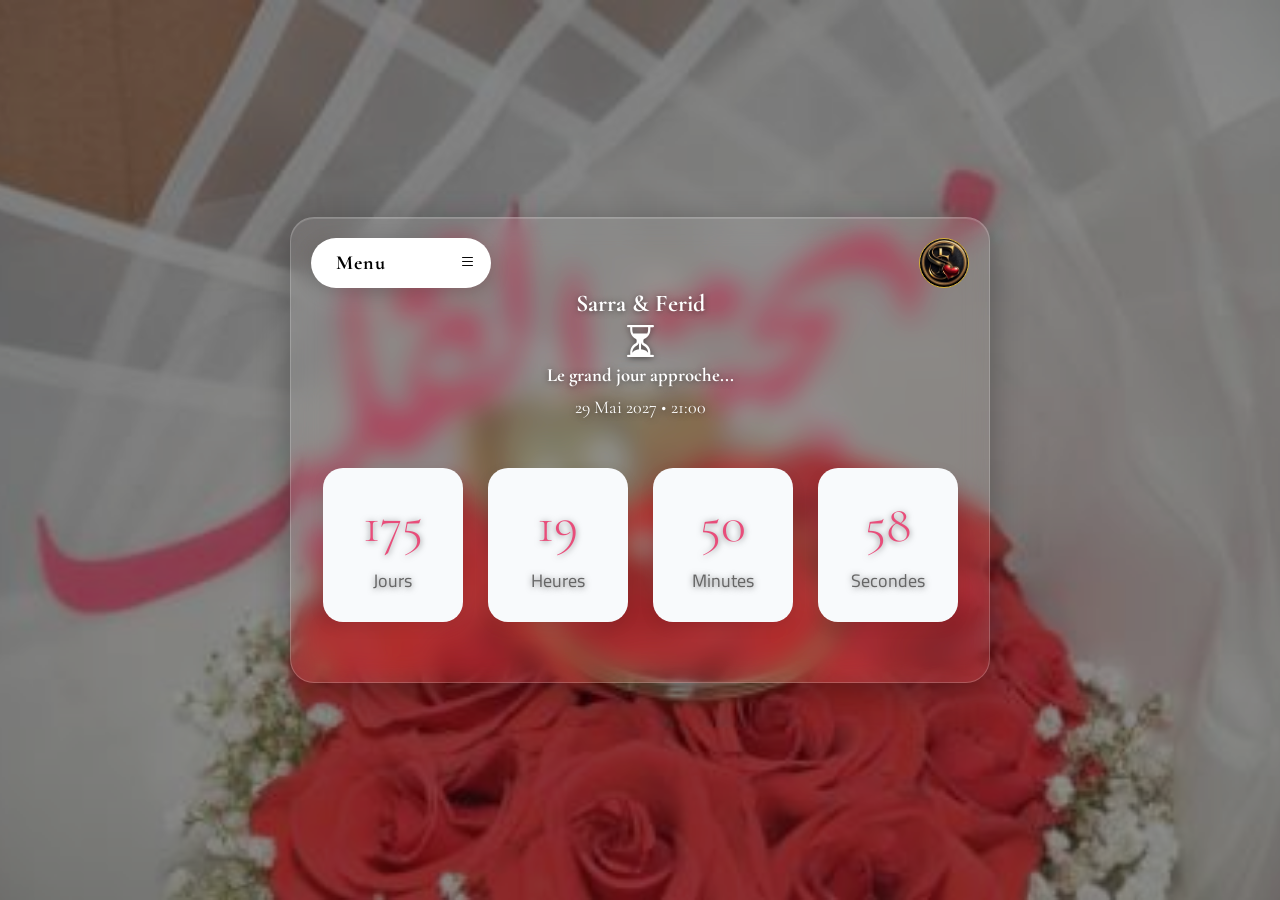
<file: index.html>
<!DOCTYPE html>
<html lang="fr">
    <head>
        <link rel="manifest" href="manifest.json">
        <meta name="theme-color" content="#e84d7a">
        <meta name="mobile-web-app-capable" content="yes">
        <meta charset="UTF-8">
        <meta name="viewport" content="width=device-width, initial-scale=1.0, user-scalable=yes">
        <link rel="stylesheet" href="https://cdn.jsdelivr.net/npm/bootstrap-icons@1.13.1/font/bootstrap-icons.min.css">
        <title>Sarra & Ferid</title>
        <link rel="stylesheet" href="index.css">
    </head>
    <body>
        <main>
            <div class="card">
                <div id="logo"></div>
                <div class="menu-panel" id="menu">
                    <div class="menu-header" id="toggleMenu">
                        <span class="menu-title">Menu</span>
                        <i class="bi bi-list"></i>
                    </div>
                    <div class="menu-content">
                        <ul>
                            <li><a href="moments.html">Moments</a></li>
                            <li><a href="frais.html">Préparatifs</a></li>
                            <li><a href="cagnotte.html">Cagnotte</a></li>
                            <li><a href="social.html">Social</a></li>
                        </ul>
                    </div>
                </div>
                <!-- POINT 3 : div → span (block dans inline = HTML invalide) -->
                <h2>
                    <span class="titre">Sarra & Ferid</span><br>
                    <i class="bi bi-hourglass-split"></i>
                </h2>
                <h3>
                    Le grand jour approche...
                </h3>
                <div class="subtitle">29 Mai 2027 • 21:00</div>
                <div id="countdown">
                    <div class="box">
                        <div class="value" id="days">0</div>
                        <div class="label">Jours</div>
                    </div>
                    <div class="box">
                        <div class="value" id="hours">00</div>
                        <div class="label">Heures</div>
                    </div>
                    <div class="box">
                        <div class="value" id="minutes">00</div>
                        <div class="label">Minutes</div>
                    </div>
                    <div class="box">
                        <div class="value" id="seconds">00</div>
                        <div class="label">Secondes</div>
                    </div>
                </div>
            </div>
        </main>
        <div id="slideshow">
            <div class="slide active" style="background-image: url('photos/photo1.jpg')"></div>
            <div class="slide" style="background-image: url('photos/photo2.jpg')"></div>
            <div class="slide" style="background-image: url('photos/photo3.jpg')"></div>
        </div>
        <script>
            if ('serviceWorker' in navigator) {
                navigator.serviceWorker.register('/fersar/sw.js');
            }
        </script>
        <script>
            // Slideshow ////////////////////////////////////////////////////////////////////////////////////////////////////////////
            const slides = document.querySelectorAll('.slide');
            let current = 0;
 
            setInterval(() => {
                slides[current].classList.remove('active');
                current = (current + 1) % slides.length;
                slides[current].classList.add('active');
            }, 4000);
 
            // Menu //////////////////////////////////////////////////////////////////////////////////////////////////////////////
            const menu = document.getElementById("menu");
            const menuHeader = document.getElementById("toggleMenu");
 
            // Fonction isolée pour fermer le menu proprement
            function closeMenu() {
                menu.classList.remove("open");
                menuHeader.classList.remove("close-mode");
            }

            // Clic sur le bouton Menu
            menuHeader.onclick = (e) => {
                e.stopPropagation(); // Empêche l'événement de monter jusqu'au document
                menu.classList.toggle("open");
                menuHeader.classList.toggle("close-mode");
            };
 
            // Empêche également la fermeture si on clique à l'intérieur de la liste du menu
            menu.onclick = (e) => {
                e.stopPropagation();
            };

            // Clic n'importe où dans la page
            document.addEventListener("click", () => {
                closeMenu();
            });

            // Appui sur la touche Escape
            window.addEventListener("keydown", (e) => {
                if (e.key === "Escape") {
                    closeMenu();
                }
            });
 
            // Countdown ////////////////////////////////////////////////////////////////////////////////////////////////////////////
            const target = new Date("2027-05-29T21:00:00").getTime();
 
            function updateCountdown() {
                const now = new Date().getTime();
                const distance = target - now;
 
                if (distance <= 0) {
                    document.querySelector(".card").innerHTML = `
                        <h2 style="font-size:55px;color:#e84d7a;">
                        🎉 Félicitations ! 🎉
                        </h2>
                        <p style="margin-top:20px;font-size:28px;color:#555;">
                        C'est le grand jour ❤️
                        </p>
                    `;
                    return;
                }
 
                const days    = Math.floor(distance / (1000 * 60 * 60 * 24));
                const hours   = Math.floor((distance % (1000 * 60 * 60 * 24)) / (1000 * 60 * 60));
                const minutes = Math.floor((distance % (1000 * 60 * 60)) / (1000 * 60));
                const seconds = Math.floor((distance % (1000 * 60)) / 1000);
 
                document.getElementById("days").textContent    = days;
                document.getElementById("hours").textContent   = String(hours).padStart(2, "0");
                document.getElementById("minutes").textContent = String(minutes).padStart(2, "0");
                document.getElementById("seconds").textContent = String(seconds).padStart(2, "0");
            }
 
            updateCountdown();
            setInterval(updateCountdown, 1000);
        </script>
    </body>
</html>
</file>
<file: index.css>
@import url('https://fonts.googleapis.com/css2?family=Cairo:wght@200..1000&family=Cormorant+Garamond:ital,wght@0,300..700;1,300..700&family=EB+Garamond:ital,wght@0,400..800;1,400..800&family=Gulzar&display=swap');

* {
    margin: 0;
    padding: 0;
    box-sizing: border-box;
    font-family: 'Cormorant Garamond', serif;
}

body {
    height: 100%;
    background: linear-gradient(135deg, #f8fafc, #edf2f7, #dbeafe);
    display: flex;
    flex-direction: column;
    margin: 0;
}

#logo {
    position: absolute;
    top: 20px;
    right: 20px;
    width: 50px;
    height: 50px;
    border-radius: 50%;
    background-image: url('fersar2.png');
    background-size: cover;
    background-position: center;
    border: 1px solid #d4af37;
    flex-shrink: 0;
    view-transition-name: logo;
}

main {
    display: flex;
    justify-content: center;
    align-items: center;
    min-height: 100vh;
    min-height: 100dvh;
    margin: 0;
    padding: 1rem;
    box-sizing: border-box;
}

.card {
    position: relative;
    /* POINT 1 : suppression de bottom: 50% qui décalait la carte */
    /* POINT 2 : width déclaré une seule fois, cohérent avec max-width */
    width: min(700px, 92%);
    max-width: 700px;
    box-sizing: border-box;
    padding: 60px 30px;
    text-align: center;
    background: rgba(255, 255, 255, 0.08);
    backdrop-filter: blur(12px) saturate(1.4);
    -webkit-backdrop-filter: blur(12px) saturate(1.4);
    border: 1px solid rgba(255, 255, 255, 0.2);
    border-radius: 24px;
    box-shadow:
        0 8px 32px rgba(0, 0, 0, 0.3),
        inset 0 1px 0 rgba(255, 255, 255, 0.15);
}

.menu-panel {
    position: absolute;
    top: 20px;
    left: 20px;
    font-family: 'Cormorant Garamond', sans-serif;
    width: 180px;
    height: 50px;
    background: #fff;
    border-radius: 30px;
    overflow: hidden;
    transition: all 0.4s cubic-bezier(0.25, 1, 0.5, 1);
    box-shadow: 0 5px 20px rgba(0, 0, 0, .15);
}

.menu-panel.open {
    width: 320px;
    height: auto;
    border-radius: 25px;
}

.menu-content {
    opacity: 0;
    visibility: hidden;
    padding: 15px 25px;
    transform: translateY(-10px);
    transition: opacity 0.3s ease, transform 0.3s ease, visibility 0.3s;
}

.menu-panel.open .menu-content {
    opacity: 1;
    visibility: visible;
    transform: translateY(0);
    transition-delay: 0.2s;
}

.menu-content ul {
    list-style: none;
    padding: 0;
    margin: 0;
}

.menu-content li {
    margin: 14px 0;
}

.menu-content a {
    text-decoration: none;
    color: #111;
    font-size: 22px;
    font-weight: 700;
    transition: padding-left 0.2s ease, color 0.2s ease;
}

.menu-content a:hover {
    padding-left: 8px;
    color: #e84d7a;
}

.menu-header {
    height: 50px;
    display: flex;
    align-items: center;
    justify-content: space-between;
    padding: 0 15px;
    cursor: pointer;
    font-weight: bold;
    user-select: none;
    transition: background 0.3s ease, color 0.3s ease;
}

.menu-header.close-mode {
    background: #e84d7a;
    color: #fff;
}

.menu-title {
    font-size: 20px;
    margin-left: 10px;
    letter-spacing: 1px;
    cursor: pointer;
}

.card h2,
.card h3,
.card .subtitle {
    color: #ffffff;
    text-shadow: 0 1px 6px rgba(0, 0, 0, 0.5);
}

.card h2 {
    font-size: 36px;
    font-weight: bold;
}

/* POINT 3 : .titre devient span, on lui applique le style inline précédent */
.card h2 .titre {
    font-size: 24px;
    font-weight: bold;
    display: inline;
}

.subtitle {
    margin-top: 10px;
    font-size: 18px;
}

#countdown {
    margin-top: 50px;
    display: flex;
    justify-content: center;
    gap: 25px;
    flex-wrap: wrap;
}

.box {
    width: 140px;
    background: #f8fafc;
    border-radius: 20px;
    padding: 25px 10px;
    box-shadow: 0 5px 15px rgba(0, 0, 0, .08);
}

.value {
    font-family: 'Cormorant Garamond', serif;
    font-size: 52px;
    font-weight: 300;
    color: #e84d7a;
    text-shadow: 0 1px 6px rgba(0, 0, 0, 0.5);
}

.label {
    font-family: 'Cairo', sans-serif;
    margin-top: 8px;
    color: #666;
    font-size: 18px;
    text-shadow: 0 1px 6px rgba(0, 0, 0, 0.5);
}

#slideshow {
    position: fixed;
    inset: 0;
    z-index: 0;
}

.slide {
    position: absolute;
    inset: 0;
    background-size: cover;
    background-position: center;
    opacity: 0;
    transition: opacity 1.5s ease-in-out;
}

.slide.active {
    opacity: 1;
}

#slideshow::after {
    content: '';
    position: absolute;
    inset: 0;
    background: rgba(0, 0, 0, 0.45);
}

main {
    position: relative;
    z-index: 1;
}

/**************************************************************/
/* RESPONSIVE                                                 */
/**************************************************************/
@media screen and (max-width: 1080px) {

    .card {
        padding: 80px 20px 40px 20px;
        width: 92%;
    }

    .card h2 {
        font-size: 28px;
    }

    .subtitle {
        font-size: 16px;
    }

    .menu-panel {
        top: 15px;
        left: 15px;
    }

    .menu-panel.open {
        width: calc(100% - 30px);
        max-width: 320px;
    }

    .menu-content a {
        font-size: 18px;
    }

    #countdown {
        margin-top: 35px;
        gap: 15px;
    }

    .box {
        width: 44%;
        min-width: 120px;
        padding: 15px 5px;
    }

    .value {
        font-size: 38px;
    }

    .label {
        font-size: 14px;
    }

    #logo {
        top: 15px;
        right: 15px;
        width: 45px;
        height: 45px;
    }
}
</file>
